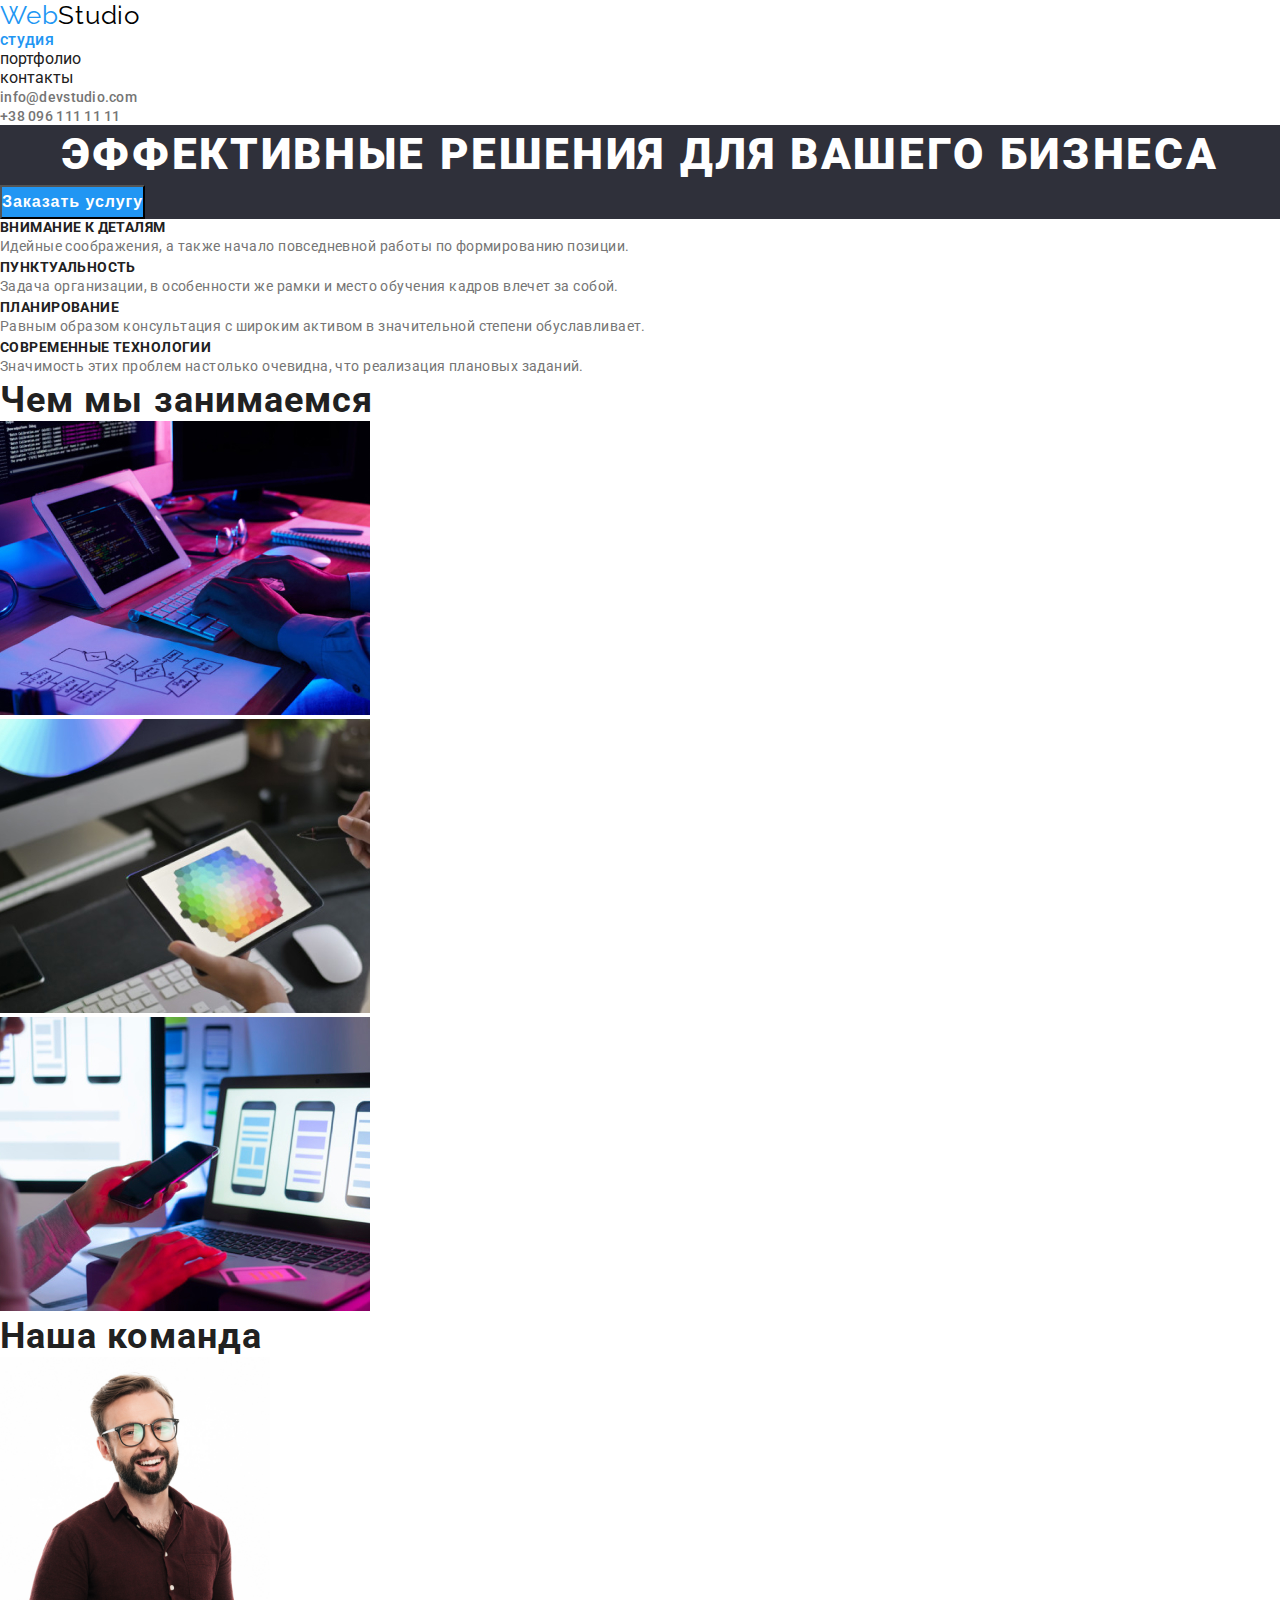
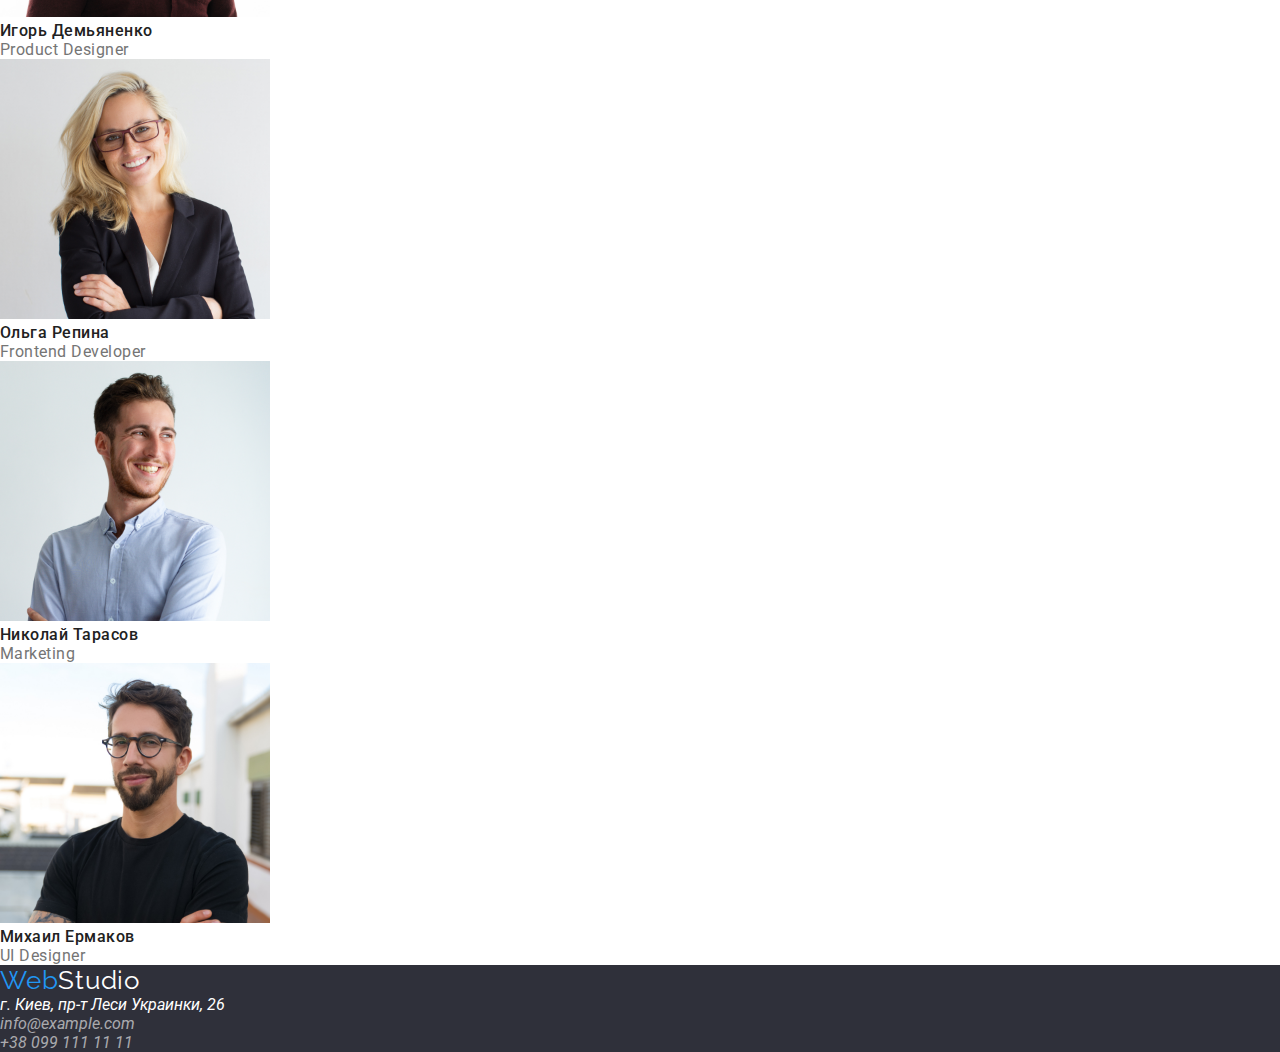
<file: index.html>
<!DOCTYPE html>
<html lang="ru">
<head>
    <meta charset="UTF-8">
    <meta http-equiv="X-UA-Compatible" content="IE=edge">
    <meta name="viewport" content="width=device-width, initial-scale=1.0">
    <title>goit-markup-hw-01</title>
    <link rel="preconnect" href="https://fonts.gstatic.com">
    <link href="https://fonts.googleapis.com/css2?family=Roboto:wght@400;500;700;900&display=swap" rel="stylesheet">
    <link rel="preconnect" href="https://fonts.gstatic.com">
    <link href="https://fonts.googleapis.com/css2?family=Raleway:wght@700&display=swap" rel="stylesheet">
    <link rel="stylesheet" href="./CSS/style.css">
</head>
<body>
    <header class="header">
        <div>
        <a href="./" class="logo">
            <span class="logo-web">Web</span><span class="logo-studio">Studio</span> </a>
        <nav>
            <ul class="nav-list">
                <li>
                    <a href="#" class="active-link">студия</a>
                </li>
                <li>
                    <a href="./portfolio.html">портфолио</a>
                </li>
                <li>
                    <a href="#">контакты</a>
                </li>
            </ul>
        </nav>
            <ul class="contact-list">
                <li>
                    <a href="mail:info@devstudio.com" class="contact-link">info@devstudio.com</a>
                </li>
                <li>
                    <a href="tel:+380961111111" class="contact-link">+38 096 111 11 11</a>
                </li>
            </ul>
        </div>
    
    </header>
    <main>
        <!-- hero -->
        <section class="hero-section">
          <h1 class="hero-title">Эффективные решения для вашего бизнеса</h1>
          <button class="main-button" type="button" >Заказать услугу</button>
        </section>
        <section>
            <!-- <h2></h2> -->
            <ul class="about-us-list">
                <li>
                    <h3 class="good-title">Внимание к деталям</h3>
                    <p class="about-good-title">
                        Идейные соображения, а также начало повседневной работы по формированию позиции.
                    </p>
                </li>

                <li>
                    <h3 class="good-title">Пунктуальность</h3>
                    <p class="about-good-title">
                        Задача организации, в особенности же рамки и место обучения кадров влечет за собой.
                    </p>
                </li>
                
                <li>
                    <h3 class="good-title">Планирование</h3>
                    <p class="about-good-title">
                        Равным образом консультация с широким активом в значительной степени обуславливает.
                    </p>
                </li>
                
                <li>
                    <h3 class="good-title">Современные технологии</h3>
                <p class="about-good-title">
                    Значимость этих проблем настолько очевидна, что реализация плановых заданий.
                </p>
                </li>
            </ul>
        </section>
        <section>
            <h2 class="title">Чем мы занимаемся</h2>
            <ul>
                <li>
                    <img src="./images/img.jpg" alt="img" width="370">
                </li>
                <li>
                    <img src="./images/img2.jpg" alt="img2" width="370">
                </li>
                <li>
                    <img src="./images/img3.jpg" alt="img3" width="370">
                </li>
            </ul>
        </section>
        <section class="team-secion">
            <h2 class="section-title">Наша команда</h2>
            <ul>
                <li>
                    <img src="./images/pic1.jpg" alt="pic1" width="270">
                    <h3 class="member-of-team">Игорь Демьяненко</h3>
                    <p class="position">Product Designer</p>
                </li>
                <li>
                    <img src="./images/pic2.jpg" alt="pic2" width="270">
                    <h3 class="member-of-team">Ольга Репина</h3>
                    <p class="position">Frontend Developer</p>
                </li>
                <li>
                    <img src="./images/pic3.jpg" alt="pic3" width="270">
                    <h3 class="member-of-team">Николай Тарасов</h3>
                    <p class="position">Marketing</p>
                </li>
                <li>
                    <img src="./images/pic4.jpg" alt="pic4" width="270">
                    <h3 class="member-of-team">Михаил Ермаков</h3>
                    <p class="position">UI Designer</p>
                </li>
            </ul>
        </section>

    </main>
    <footer class="footer">
        <a href="./" class="logo"> <span class="logo-web-footer">Web</span><span class="logo-studio-footer">Studio</span></a>
        <address>
            <ul class="contact-list-footer">
                <li>
                    <p class="adress-nav">г. Киев, пр-т Леси Украинки, 26</p>
                </li>
                <li>
                    <a href="mail:info@example.com" class="conact-link-fooer">info@example.com</a>
                </li>
                <li>
                    <a href="tel:+380991111111" class="conact-link-fooer">+38 099 111 11 11</a>
                </li>
            </ul>
        </address>

    </footer>

</body>
</html>
</file>
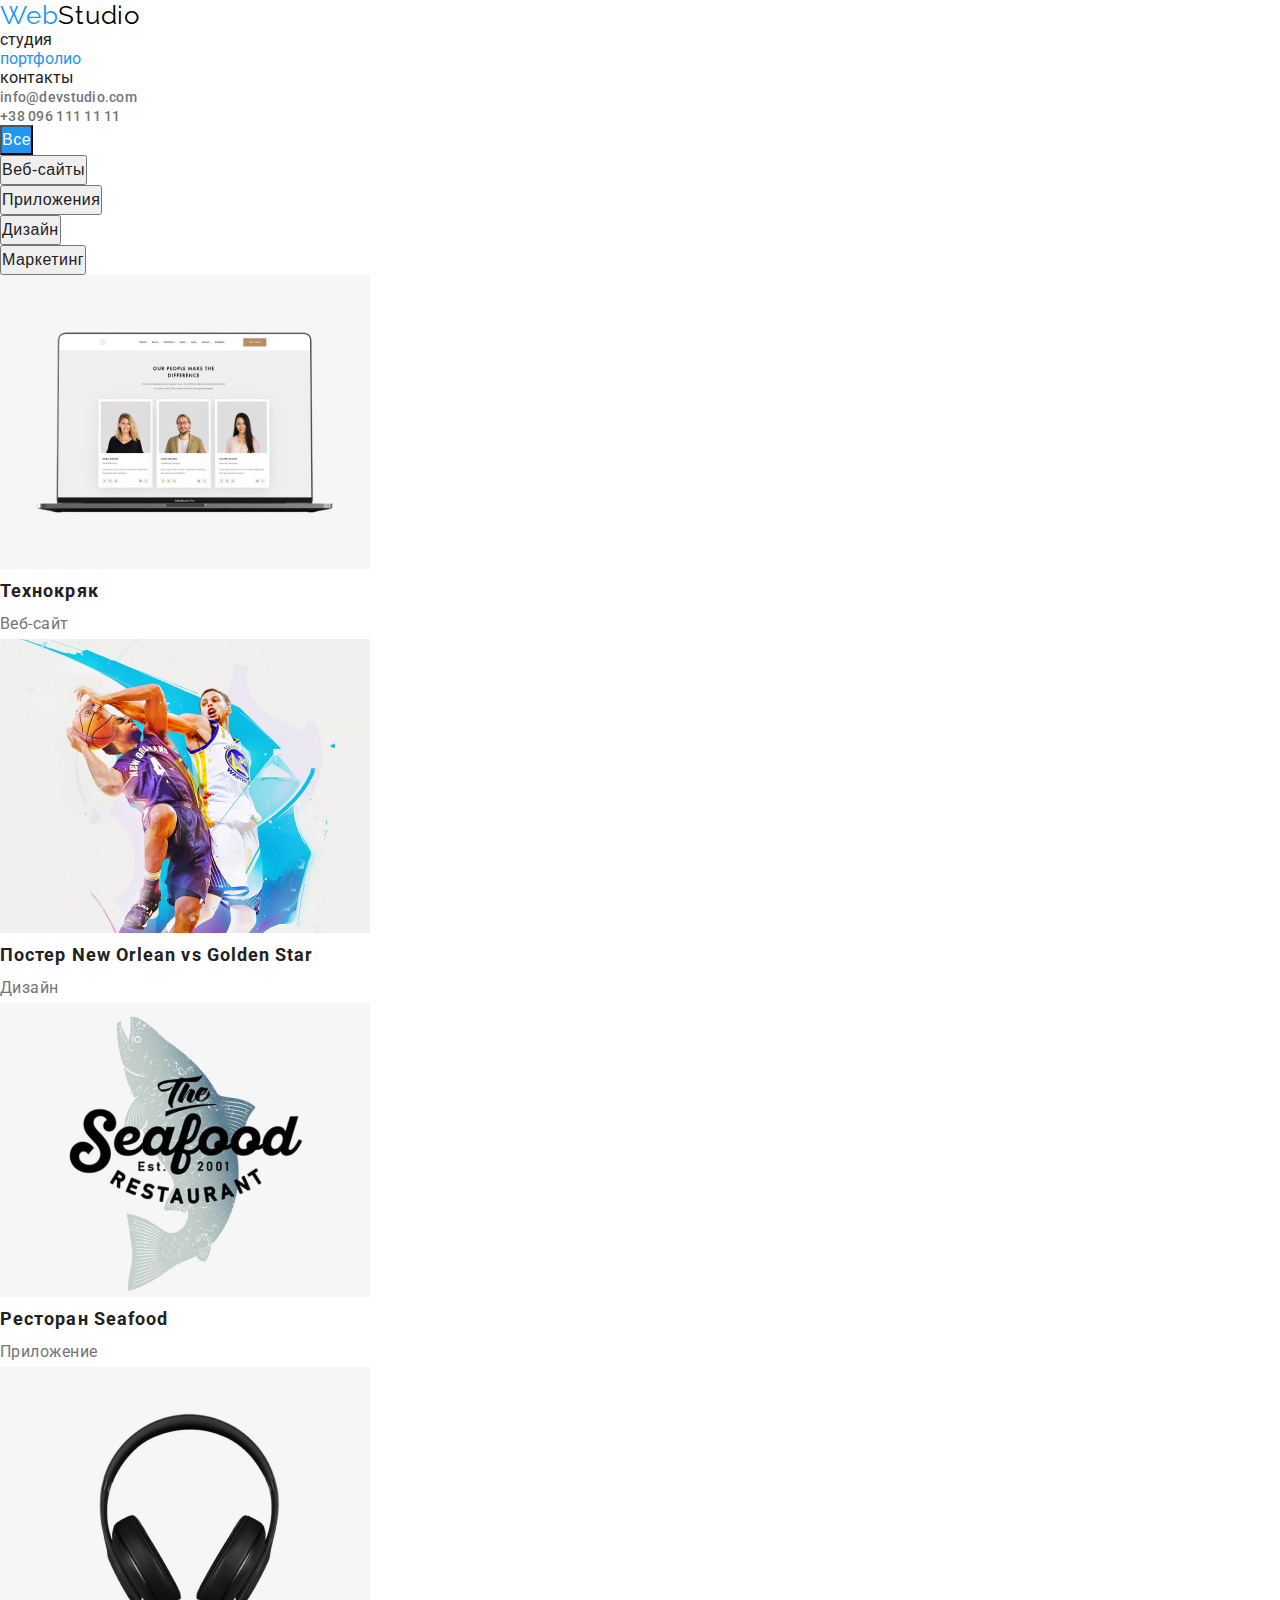
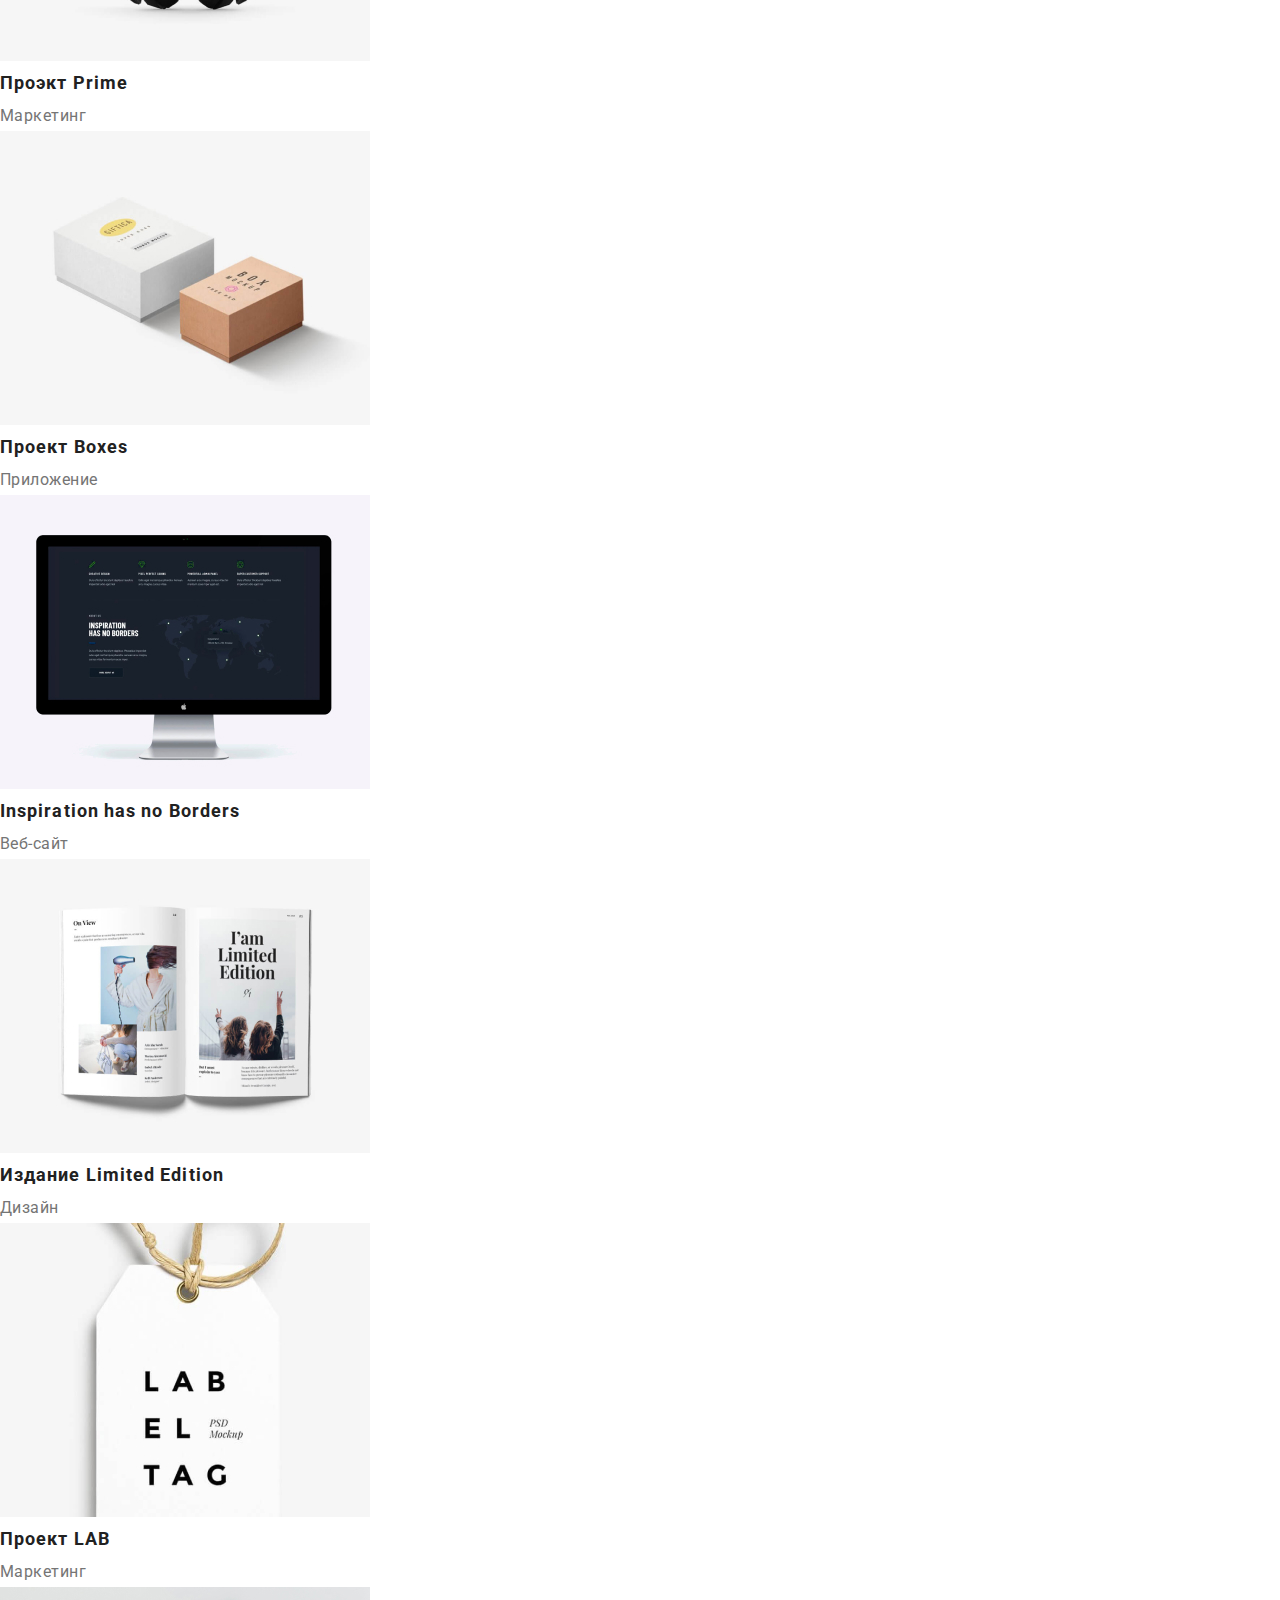
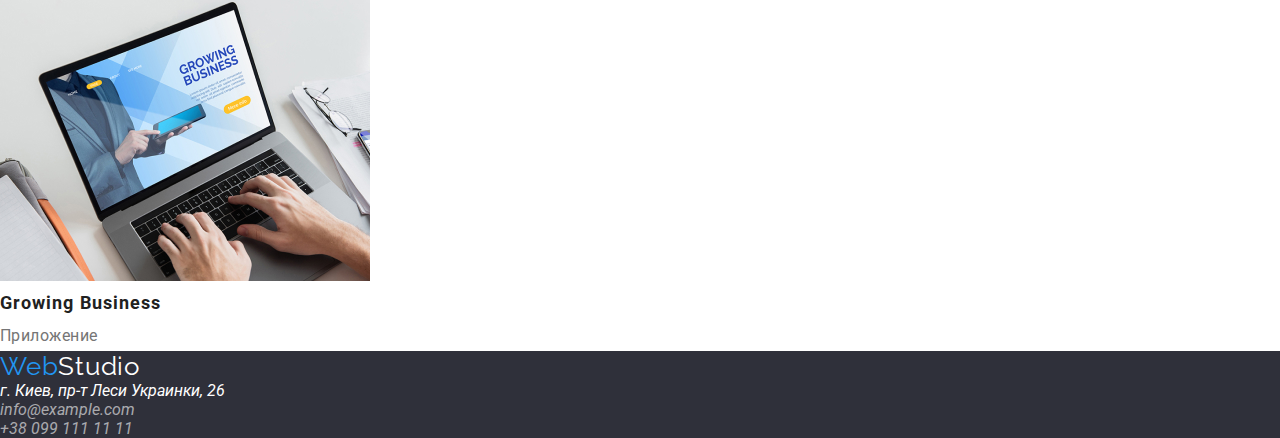
<file: portfolio.html>
<!DOCTYPE html>
<html lang="ru">
<head>
    <meta charset="UTF-8">
    <meta http-equiv="X-UA-Compatible" content="IE=edge">
    <meta name="viewport" content="width=device-width, initial-scale=1.0">
    <title>goit-markup-hw-02</title>
    <link rel="preconnect" href="https://fonts.gstatic.com">
    <link href="https://fonts.googleapis.com/css2?family=Roboto:wght@400;500;700&display=swap" rel="stylesheet">
    <link rel="preconnect" href="https://fonts.gstatic.com">
    <link href="https://fonts.googleapis.com/css2?family=Raleway:wght@700&display=swap" rel="stylesheet">
    <link rel="stylesheet" href="./CSS/style.css">
</head>
<body>
    <header class="header">
        <div>
        <a href="./" class="logo">
            <span class="logo-web">Web</span><span class="logo-studio">Studio</span> </a>
        <nav>
            <ul class="nav-list">
                <li>
                    <a href="./index.html" >студия</a>
                </li>
                <li>
                    <a href="#" class="link-active">портфолио</a>
                </li>
                <li>
                    <a href="#">контакты</a>
                </li>
            </ul>
        </nav>
        <ul class="contact-list">
            <li>
                <a href="mail:info@devstudio.com" class="contact-link">info@devstudio.com</a>
            </li>
            <li>
                <a href="tel:+380961111111" class="contact-link">+38 096 111 11 11</a>
            </li>
        </ul>
        </div>
    </header>
    <main>
        <section>
            <!-- <h1></h1> -->
            <!-- <h2></h2> -->
            <div>
            <ul>
                <li>
                    <button class="button-list-first" type="button">Все</button>
                </li>
                <li>
                    <button class="button-list" type="button">Веб-сайты</button>
                </li>
                <li>
                    <button class="button-list" type="button">Приложения</button>
                </li>
                <li>
                    <button class="button-list" type="button">Дизайн</button>
                </li>
                <li>
                    <button class="button-list" type="button">Маркетинг</button>
                </li>
            </ul>
            </div>
            <!-- Cards -->
            <div>
                <ul>
                    <li>
                        <a href="#"> <img src="./images/photo1.jpg" alt="photo1" width="370" >
                        <h3 class="card-title">Технокряк</h3>
                        <p class="explanation-about">Веб-сайт</p>
                        </a>
                    </li>
                    <li>
                        <a href="#"> <img src="./images/photo2.jpg" alt="photo2" width="370">
                        <h3 class="card-title">Постер New Orlean vs Golden Star</h3> 
                        <p class="explanation-about">Дизайн</p>  
                        </a>
                    </li>
                    <li>
                        <a href="#"> <img src="./images/photo3.jpg" alt="photo3" width="370"> 
                        <h3 class="card-title">Ресторан Seafood</h3>
                        <p class="explanation-about">Приложение</p>   
                        </a>
                    </li>
                    <li>
                        <a href="#"> <img src="./images/photo4.jpg" alt="photo4" width="370">
                        <h3 class="card-title" >Проэкт Prime</h3>
                        <p class="explanation-about">Маркетинг</p>   
                        </a>
                    </li>
                    <li>
                        <a href="#"> <img src="./images/photo5.jpg" alt="photo5" width="370">
                        <h3 class="card-title">Проект Boxes</h3>
                        <p class="explanation-about">Приложение</p>
                        </a>
                    </li>
                    <li>
                        <a href="#"> <img src="./images/photo6.jpg" alt="photo6" width="370">
                        <h3 class="card-title">Inspiration has no Borders</h3>
                        <p class="explanation-about">Веб-сайт</p>
                        </a>
                    </li>
                    <li>
                        <a href="#"> <img src="./images/photo7.jpg" alt="photo7" width="370">
                        <h3 class="card-title">Издание Limited Edition</h3>
                        <p class="explanation-about">Дизайн</p>
                        </a>
                    </li>
                    <li>
                        <a href="#"> <img src="./images/photo8.jpg" alt="photo8" width="370">
                        <h3 class="card-title">Проект LAB</h3>
                        <p class="explanation-about">Маркетинг</p>
                        </a>
                    </li>
                    <li>
                        <a href="#"> <img src="./images/photo9.jpg" alt="photo9" width="370">
                        <h3 class="card-title">Growing Business</h3>
                        <p class="explanation-about">Приложение</p>
                        </a>
                    </li>

                </ul>
            </div>
        </section>
        
    </main>
    <footer class="footer">
        <a href="./" class="logo"><span class="logo-web-footer">Web</span><span class="logo-studio-footer">Studio</span></a>
        <address>
            <ul class="contact-list-footer">
                <li>
                    <p class="adress-nav">г. Киев, пр-т Леси Украинки, 26</p>
                </li>
                <li>
                    <a href="mail:info@example.com" class="conact-link-fooer">info@example.com</a>
                </li>
                <li>
                    <a href="tel:+380991111111" class="conact-link-fooer">+38 099 111 11 11</a>
                </li>
            </ul>
        </address>
    
    </footer>
    
</body>
</html>
</file>
<file: CSS/style.css>
/* Общее для двух страниц */
:root {
  --main-text-color: #212121;
  --title-text-color: #757575;
  --accent-color: #2196f3;
  --white-color: #ffffff;
  --back-color: #2f303a;
  --background-color: #f5f4fa;
  --main-font: "Roboto", sans-serif;
  --accent-font: "Raleway", sans-serif;
}
* {
  box-sizing: border-box;
  margin: 0;
  padding: 0;
}
body {
  font-family: var(--main-font);
  color: var(--main-text-color);
}

ul {
  list-style: none;
}
a {
  color: inherit;
  text-decoration: none;
}
/* Header-styles */
.header {
  color: var(--main-text-color);
}
/* logotype */
.logo {
  font-family: var(--accent-font);
  font-size: 26px;
  letter-spacing: 0.03em;
}
.logo-web {
  color: var(--accent-color);
}
.logo-studio {
  color: black;
}
/* navigation */

.nav-list a:hover,
.nav-list a:focus {
  color: var(--accent-color);
}

.active-link {
  font-family: var(--main-font);
  font-weight: 500;
  line-height: 1.143px;
  letter-spacing: 0.02em;
  color: var(--accent-color);
}
.link-active {
  color: var(--accent-color);
}
.contact-link {
  font-family: var(--main-font);
  font-weight: 500;
  font-size: 14px;
  line-height: 1.143px;
  letter-spacing: 0.02em;
  color: var(--title-text-color);
}
.contact-list {
  color: var(--main-text-color);
}
.contact-list a:hover {
  color: var(--accent-color);
}
/* Header-styles */

/* Main-styles */
/* Hero */
.hero-section {
  background-color: var(--back-color);
  color: var(--white-color);
}
.hero-title {
  font-weight: 900;
  font-size: 44px;
  line-height: 1.363;
  text-align: center;
  letter-spacing: 0.06em;
  text-transform: uppercase;
}
.main-button {
  font-weight: 700;
  font-size: 16px;
  line-height: 1.875;
  display: flex;
  align-items: center;
  text-align: center;
  letter-spacing: 0.06em;
  color: var(--white-color);
  background-color: var(--accent-color);
}

.main-button:hover,
.main-button:focus {
  background-color: var(--accent-color);
  color: var(--white-color);
  cursor: pointer;
}

/* Hero */
/* About-us */
.good-title {
  font-family: var(--main-font);
  font-weight: 700;
  font-size: 14px;
  line-height: 1.143;
  letter-spacing: 0.03em;
  text-transform: uppercase;
  color: var(--main-text-color);
}
.about-good-title {
  font-family: var(--title-text-color);
  font-weight: 400;
  font-size: 14px;
  line-height: 1.714;
  letter-spacing: 0.03em;
  color: var(--title-text-color);
}
/* About-us */

/* What-are-we-doing */
.title {
  font-size: 36px;
  line-height: 1.167;
  letter-spacing: 0.03em;
  color: var(--main-text-color);
}
/* What-are-we-doing */

/* Our-team */
.team-section {
  background-color: var(--background-color);
}
.section-title {
  font-size: 36px;
  line-height: 1.167;
  letter-spacing: 0.03em;
  color: var(--main-text-color);
}
.member-of-team {
  font-weight: 500;
  font-size: 16px;
  line-height: 1.187;
  letter-spacing: 0.03em;
  color: var(--main-text-color);
}
.position {
  font-weight: 400;
  font-size: 16px;
  line-height: 1.187;
  letter-spacing: 0.03em;
  color: var(--title-text-color);
}
/* Our-team */

/* contacts-footer */

.footer {
  background-color: var(--back-color);
}
.logo-web-footer {
  color: var(--accent-color);
}
.logo-studio-footer {
  color: var(--white-color);
}
.contact-list-footer {
  color: var(--main-text-color);
}
.adress-nav {
  color: var(--white-color);
}
.conact-link-fooer {
  color: rgba(255, 255, 255, 0.6);
}
/* contacts-footer */

/* PORTFOLIO-STILES */

/* Header-stiles-portfolio-copy-from-main*/

/* Button-list */

.button-list-first {
  font-weight: 500;
  font-size: 16px;
  line-height: 1.625;
  letter-spacing: 0.03em;
  color: var(--white-color);
  background-color: var(--accent-color);
}

.button-list {
  font-weight: 500;
  font-size: 16px;
  line-height: 1.625;
  letter-spacing: 0.03em;
  color: var(--main-text-color);
}
.button-list-first:hover,
.button-list-first:focus {
  background-color: var(--accent-color);
  color: var(--white-color);
  cursor: pointer;
}
.button-list:hover,
.button-list:focus {
  background-color: var(--background-color);
  color: var(--main-text-color);
  cursor: pointer;
}
/* Button-list */

/* Card-list */
.card-title {
  font-size: 18px;
  line-height: 2;
  letter-spacing: 0.06em;
  color: var(--main-text-color);
}
.explanation-about {
  font-weight: 400;
  font-size: 16px;
  line-height: 1.875;
  letter-spacing: 0.03em;
  color: var(--title-text-color);
}
/* Card-lit */
</file>
